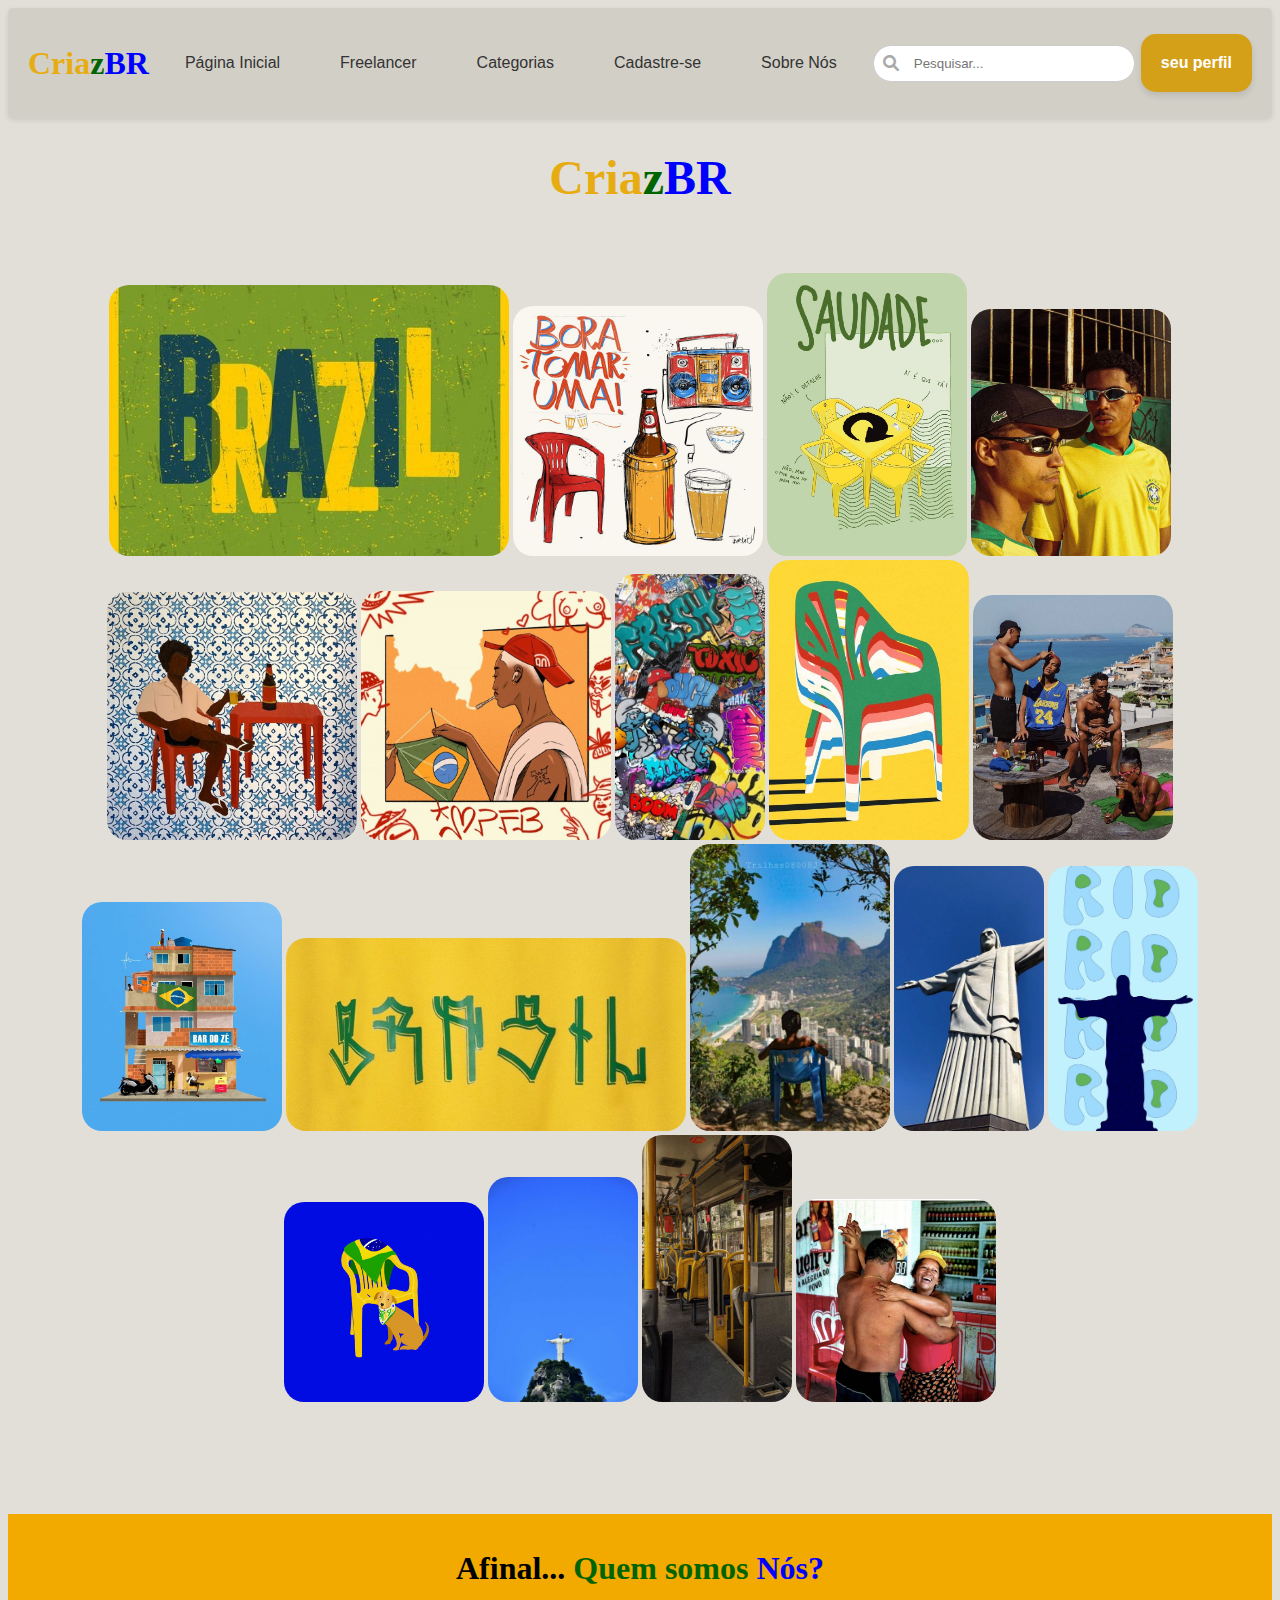
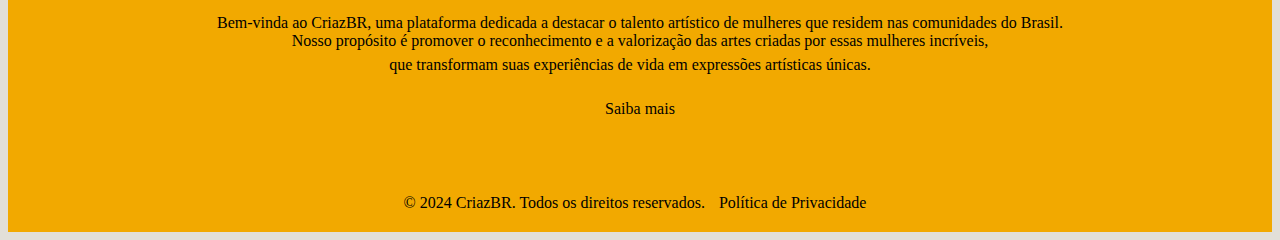
<file: index.html>
<!DOCTYPE html>
<html lang="pt-br">

<head>
    <meta charset="UTF-8">
    <meta name="viewport" content="width=device-width, initial-scale=1.0">
    <title>CriazBR</title>
    <link rel="stylesheet" href="index.css">
    <link rel="icon" href="./criazbr.jpg" />
    <link rel="stylesheet" href="https://cdnjs.cloudflare.com/ajax/libs/font-awesome/6.0.0-beta3/css/all.min.css">
      <style>
         .search-container {
            position: relative;
            display: inline-block;
        }

        .search-container input[type="text"] {
            width: 200px;
            padding: 10px 20px 10px 40px; /* Adicione padding à esquerda para o ícone */
            border-radius: 20px;
            border: 1px solid #ccc;
            outline: none;
            transition: border-color 0.3s;
        }

        .search-container input[type="text"]:focus {
            border-color: #666;
        }

        .search-container .fa-search {
            position: absolute;
            left: 10px; /* Posicione o ícone à esquerda */
            top: 50%;
            transform: translateY(-50%);
            color: #aaa;
            pointer-events: none; /* Faça com que o ícone não interfira na interação do input */
        }
    </style>
</head>

<body>
    <nav class="navbar">
        <h2>Cria<span class="corzinha">z</span><span class="Br">BR</span></h2>
        <ul class="nav-links">
            <li><a href="./index.html">Página Inicial</a></li>
            <li><a href="#freelancer">Freelancer</a></li>
            <div class="dropdown">
                <li><a href="">Categorias</a></li>
                <div class="dropdown-content">
                  <a href="#">Grafitti</a>
                  <a href="#">Realismo</a>
                  <a href="#">Cartoon</a>
                  <a href="#">Anime e Mangá</a>
                  <a href="#">Chibi</a>
                </div>
              </div>
          
            <li><a href="./cadastre.html">Cadastre-se</a></li>
            <li><a href="#anchor">Sobre Nós</a></li>

        </ul>
        <nav>
            <!-- Outros elementos do menu -->
            <div class="search-container">
                <i class="fa fa-search"></i>
                <input type="text" placeholder="Pesquisar...">
            </div>
        </nav>
       <div class="drop">
  <button class="dropbtn">
    seu perfil
  </button>
  <div class="dropdown-input">
    <a href="#">Perfil</a>
    <a href="#">Suas artes</a>
    <a href="#">Configurações</a>
  </div>
</div>

       
    </nav>
    <h1>Cria<span class="corzinha">z</span><span class="Br">BR</span></h1>

    <div class="container">
        <br>
        <br>
        <img src="./84a7b379-3413-454d-886f-e65c70c46195.jpeg" width="400px">
        <img src="./imagens/Brasil possível.jpeg" width="250px">
        <img src="./imagens/Saudade.jpeg" width="200px">
        <img src="./imagens/download (5).jpeg" width="200px">
        <img src="./imagens/Tomando umazinha no Bar do Português - Wallace Pato.jpeg" width="250px">
        <img src="./imagens/download (4).jpeg" width="250px">
        <img src="./imagens/download (2).jpeg" width="150px">
        <img src="./imagens/download (6).jpeg" width="200px">
        <img src="./imagens/download (11).jpeg" width="200px">
        <img src="./imagens/download (7).jpeg" width="200px">
        <img src="./imagens/download (8).jpeg" width="400px">
        <img src="./imagens/download (10).jpeg " width="200px">
        <img src="./imagens/download (9).jpeg" width="150px">
        <img src="./imagens/download (3).jpeg" width="150px">
        <img src="./imagens/Caramelo da sorte.jpeg" width="200px">
        <img src="./imagens/🇧🇷.jpeg" width="150px">
        <img src="./imagens/d0f2e349-9d3b-4d90-b67d-5af3a966ee8e.jpeg" width="150px">
        <img src="./imagens/Asthetic do Pará.jpeg" width="200px">
    </div>
    <br>
    <br>
    <br>


    <br>
    <br>
    <br>
    <div class="footer">
        <div id="anchor">
            <h2><span class="letraComeço">Afinal... </span><span class="corzinha">Quem somos</span><span class="Br">
                    Nós?</span></h2>

            <p>Bem-vinda ao CriazBR, uma plataforma dedicada a destacar o talento artístico de mulheres que residem nas
                comunidades do Brasil.<br>
                Nosso propósito é promover o reconhecimento e a valorização das artes criadas por essas mulheres
                incríveis, <br>
                que transformam suas experiências de vida em expressões artísticas únicas.<a href="./sobrenos.html">
                    <p>Saiba mais</p>
                </a>
            </p>
        </div>
        <span>© 2024 CriazBR. Todos os direitos reservados.</span>
        <a href="politica.html" class="privacidade">Política de Privacidade</a>

    </div>

</body>

</html>
</file>
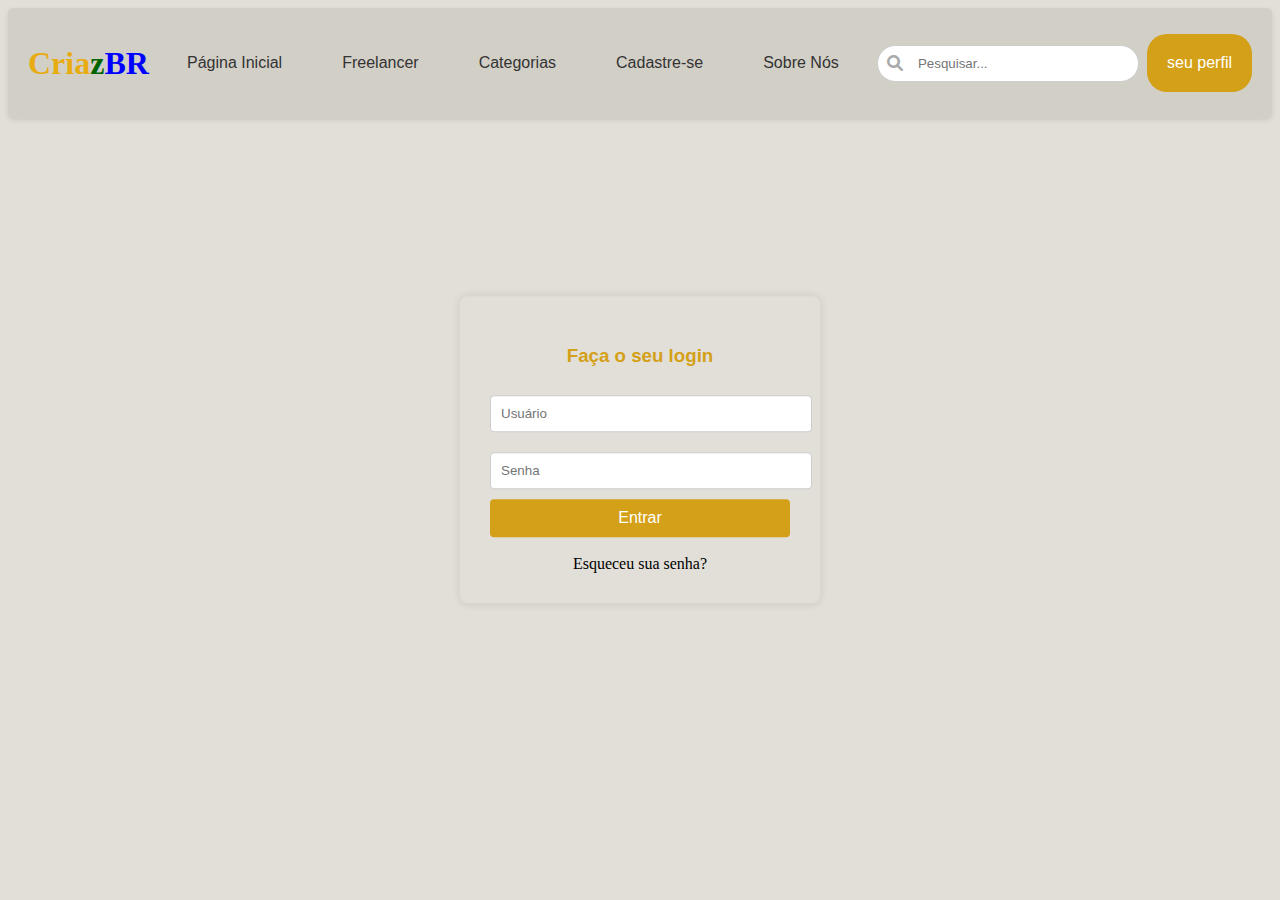
<file: cadastre.html>
<!DOCTYPE html>
<html lang="pt-br">
<head>
    <meta charset="UTF-8">
    <meta name="viewport" content="width=device-width, initial-scale=1.0">
    <title>Cadastro</title>
    <link rel="stylesheet" href="./cadastre.css">
    <link rel="icon" href="./criazbr.jpg">
    <link rel="stylesheet" href="https://cdnjs.cloudflare.com/ajax/libs/font-awesome/6.0.0-beta3/css/all.min.css">
      <style>
         .search-container {
            position: relative;
            display: inline-block;
        }

        .search-container input[type="text"] {
            width: 200px;
            padding: 10px 20px 10px 40px; /* Adicione padding à esquerda para o ícone */
            border-radius: 20px;
            border: 1px solid #ccc;
            outline: none;
            transition: border-color 0.3s;
        }

        .search-container input[type="text"]:focus {
            border-color: #666;
        }

        .search-container .fa-search {
            position: absolute;
            left: 10px; /* Posicione o ícone à esquerda */
            top: 50%;
            transform: translateY(-50%);
            color: #aaa;
            pointer-events: none; /* Faça com que o ícone não interfira na interação do input */
        }
    </style>
</head>

<body>
    <nav class="navbar">
        <h2>Cria<span class="corzinha">z</span><span class="Br">BR</span></h2>
        <ul class="nav-links">
            <li><a href="./index.html">Página Inicial</a></li>
            <li><a href="#freelancer">Freelancer</a></li>
            <div class="dropdown">
                <li><a href="">Categorias</a></li>
                <div class="dropdown-content">
                  <a href="#">Grafitti</a>
                  <a href="#">Realismo</a>
                  <a href="#">Cartoon</a>
                  <a href="#">Anime e Mangá</a>
                  <a href="#">Chibi</a>
                </div>
              </div>
          
            <li><a href="./cadastre.html">Cadastre-se</a></li>
            <li><a href="#anchor">Sobre Nós</a></li>

        </ul>
        <nav>
            <!-- Outros elementos do menu -->
            <div class="search-container">
                <i class="fa fa-search"></i>
                <input type="text" placeholder="Pesquisar...">
            </div>
        </nav>
       <div class="drop">
  <button class="dropbtn">
    seu perfil
  </button>
  <div class="dropdown-input">
    <a href="#">Perfil</a>
    <a href="#">Suas artes</a>
    <a href="#">Configurações</a>
  </div>
</div>
    </nav>
    <br>
   
    <div class="login-container">
       <h3>Faça o seu login</h3>
        <form>
            <input type="text" name="username" placeholder="Usuário" required>
            <input type="password" name="password" placeholder="Senha" required>
            <button type="submit">Entrar</button>
        </form>
        <br>
        <a href="#">Esqueceu sua senha?</a>
    </div>
    

</body>
</html>
</file>
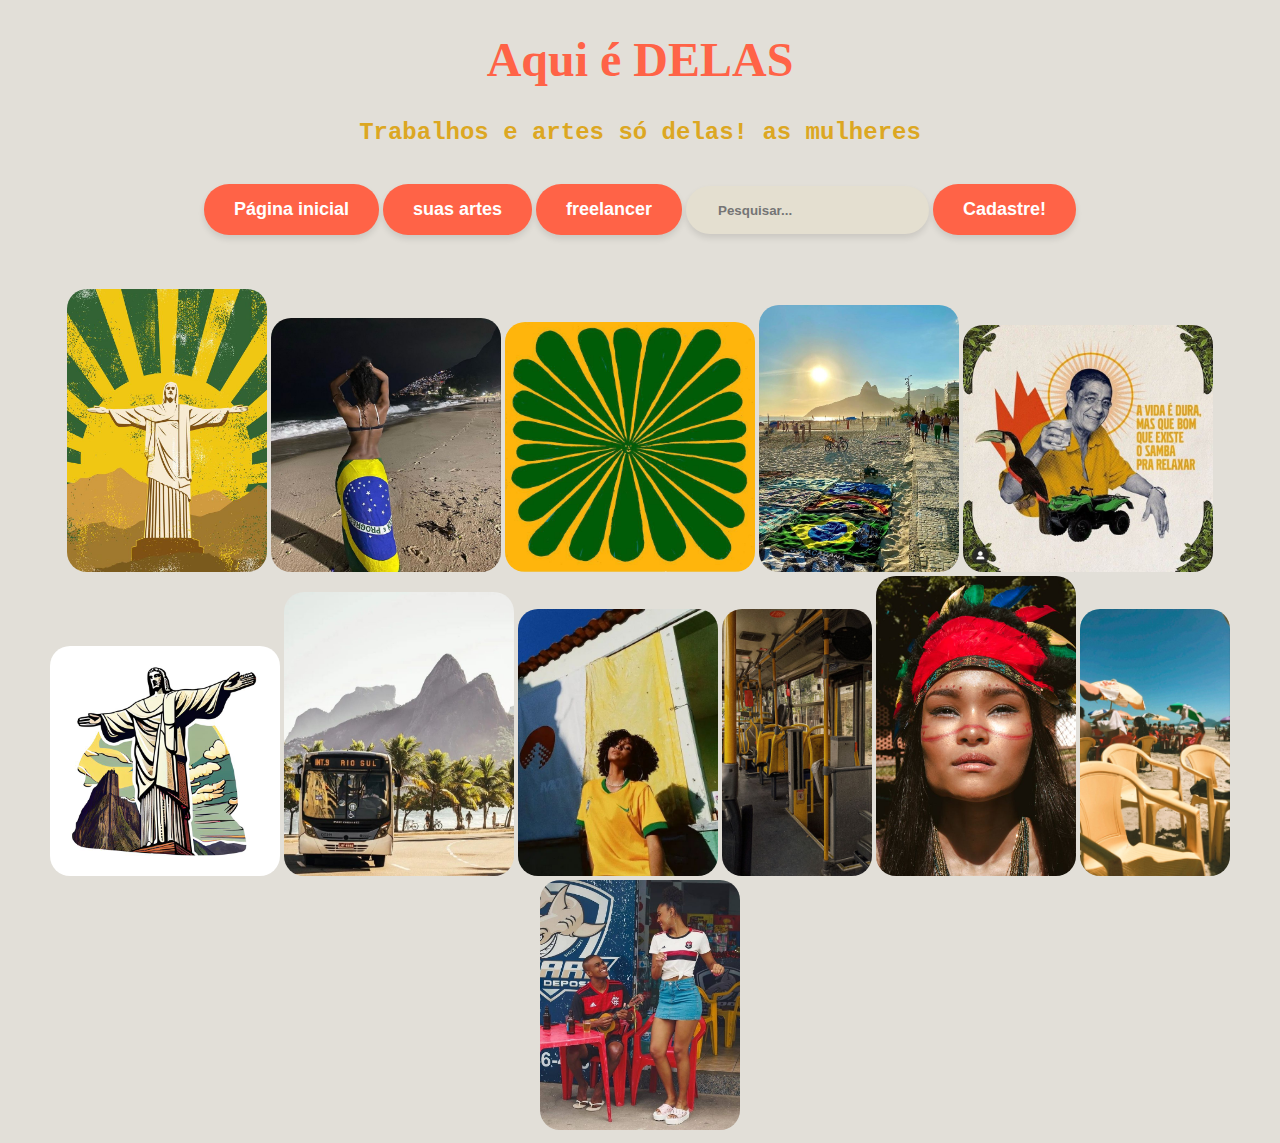
<file: minas.html>
<!DOCTYPE html>
<html lang="pt-br">
<head>
    <meta charset="UTF-8">
    <meta name="viewport" content="width=device-width, initial-scale=1.0">
    <title>Abraçe as Minas</title>
    <link rel="stylesheet" href="minas.css">
    <link rel="icon" href="./Bandeira.jpeg"
</head>
<body>
    <h1>Aqui é DELAS</h1>
    <h2>Trabalhos e artes só delas! as mulheres</h2>
    <br>
    <a href="index.html"><button>Página inicial</button></a>
    <button>suas artes</button>
    <button>freelancer</button>
    <div class="divBusca">
        <input type="text" id="txtBusca" placeholder="Pesquisar..."/>
    </div>
    <a href="cadastre.html"><button class="button">Cadastre!</button></a>
    <br>
    <br>
    <br>
    <br>
    <div class="container">
    <img src="./imagens/Poster decorativo ótima ideia para dar de presente….jpeg" width="200px">
    <img src="./imagens/0784853c-8d0c-4d21-b06d-4d0e42cfce6b.jpeg" width="230px">
    <img src="./imagens/0dcd5b7d-b06b-48ca-85fd-72555d09fe0a.jpeg" width="250px">
    <img src="./imagens/187931a3-942e-49c8-8c0e-4c8546670fb9.jpeg" width="200px">
    <img src="./imagens/35666bd5-cd39-4f68-9864-8332a0794e8c.jpeg" width="250px">
    <img src="./imagens/Baixar a estátua do cristo redentor no rio de janeiro, brasil, adesivo de desenho animado.jpeg" width="230px">
    <img src="./imagens/bc8bf3c3-987a-47fb-b692-ba2aa0910cff.jpeg" width="230px">
    <img src="./imagens/BrasilCore Aesthetic – Inspirações Lindas Para Mulheres Apaixonadas Pelas Cores Do Brazil.jpeg" width="200px">
    <img src="./imagens/d0f2e349-9d3b-4d90-b67d-5af3a966ee8e.jpeg" width="150px">
    <img src="./imagens/Photo by Marcus Pinho on Pexels.jpeg" width="200px">
    <img src="./imagens/Praia.jpeg" width="150px">
    <img src="./imagens/Brasil 🇧🇷.jpeg" width="200px">
</div>
</body>
</html>
</file>
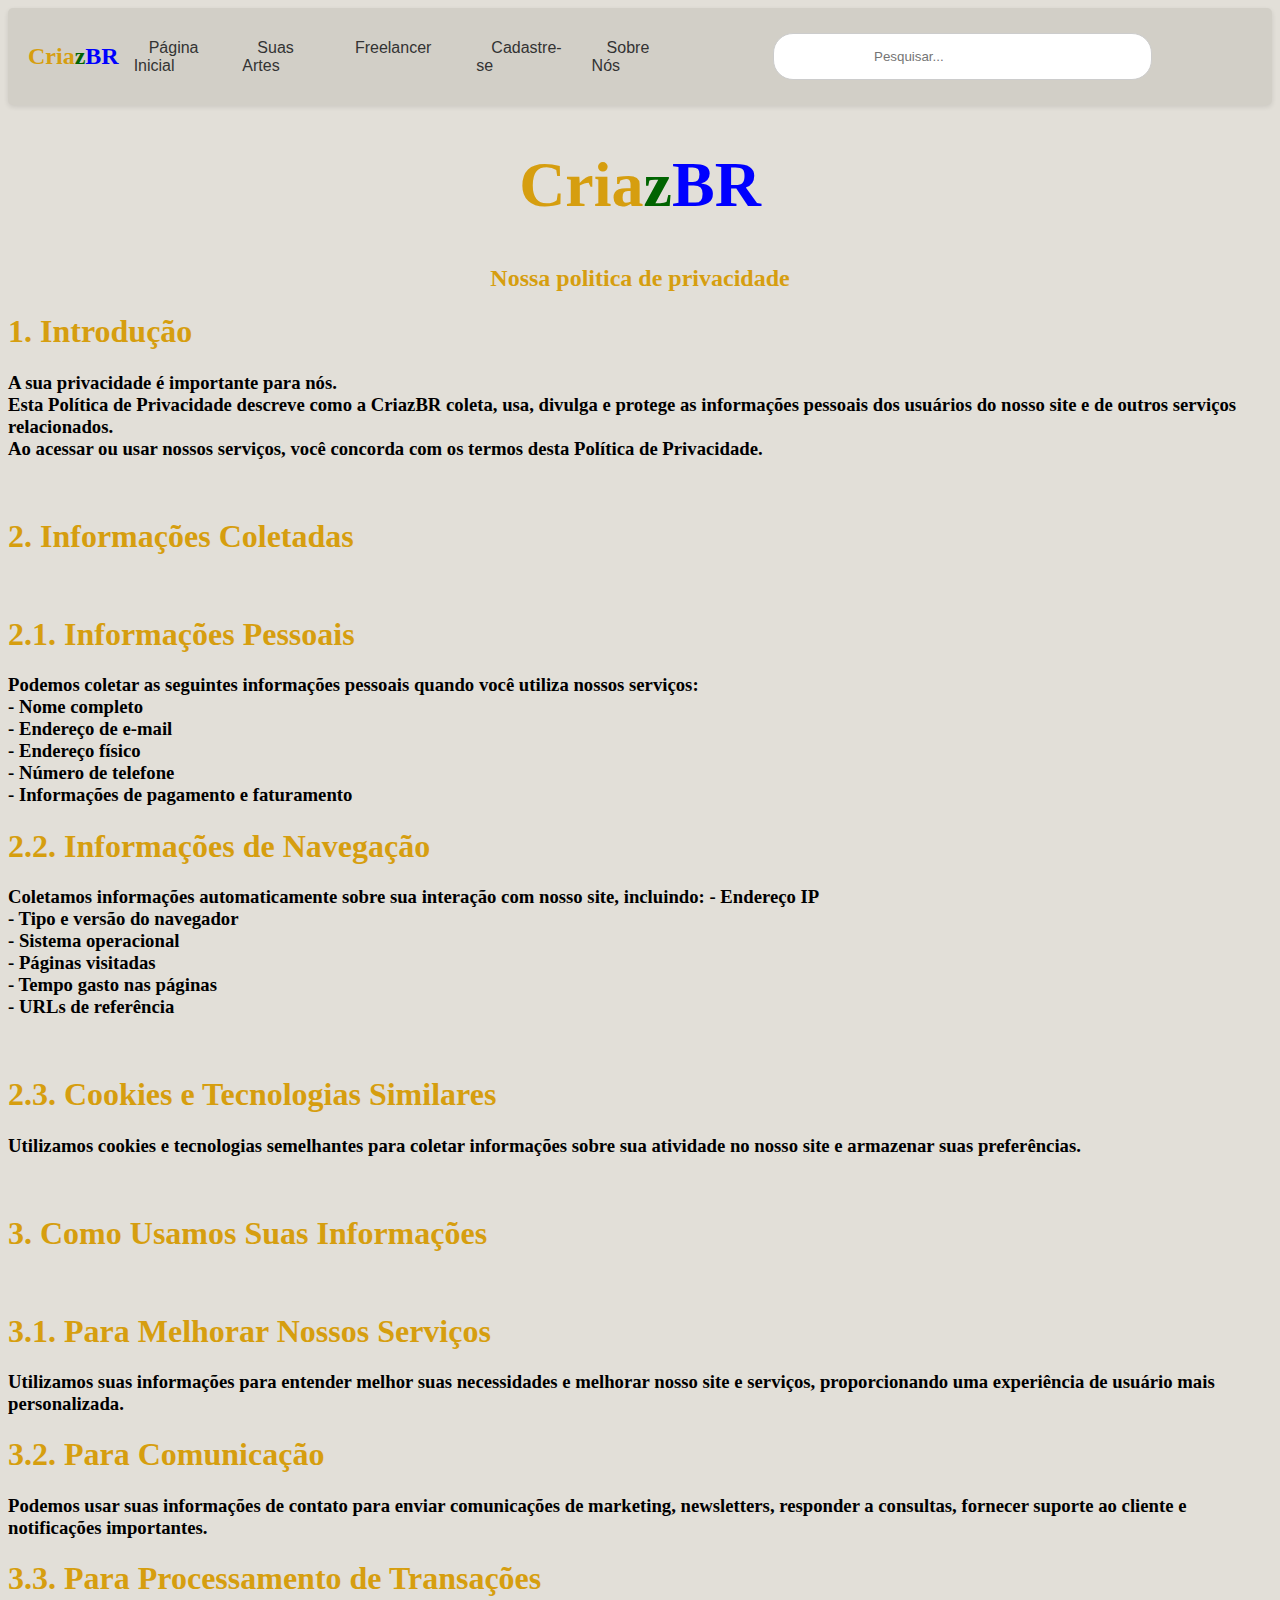
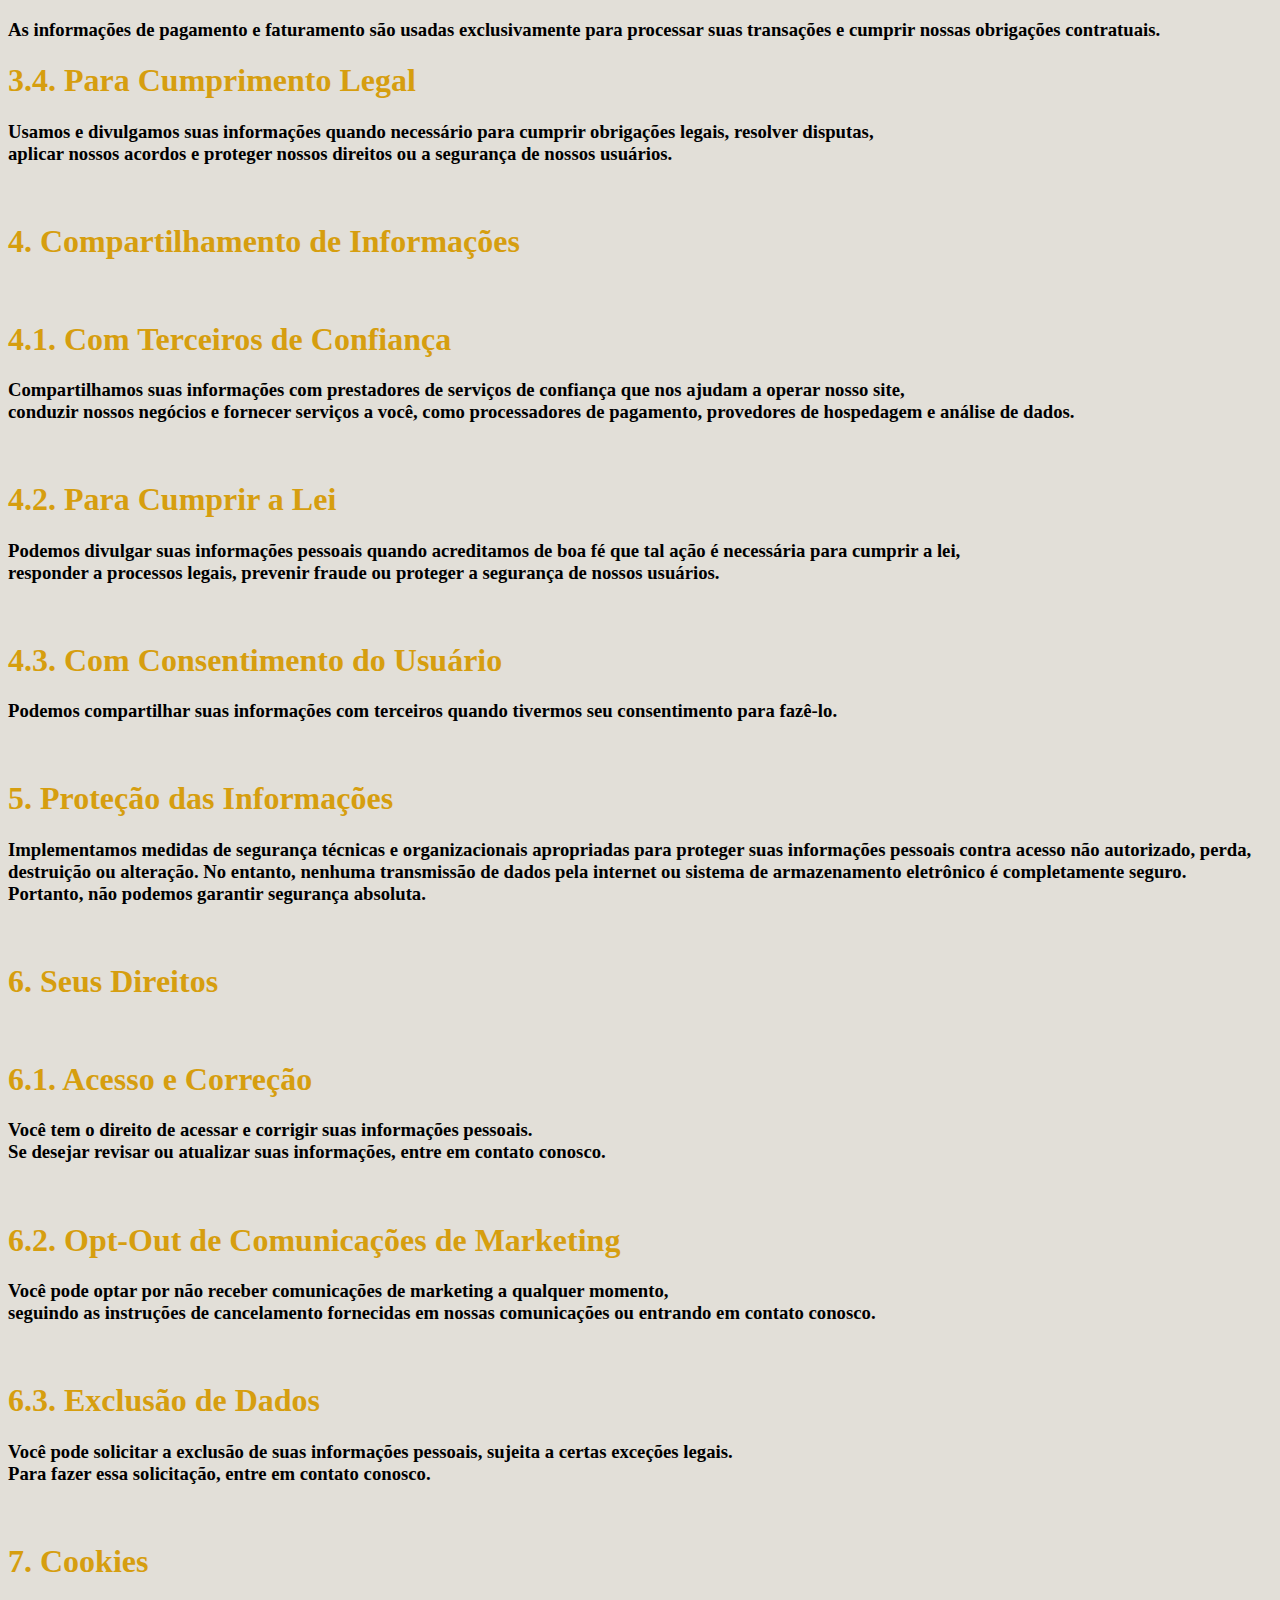
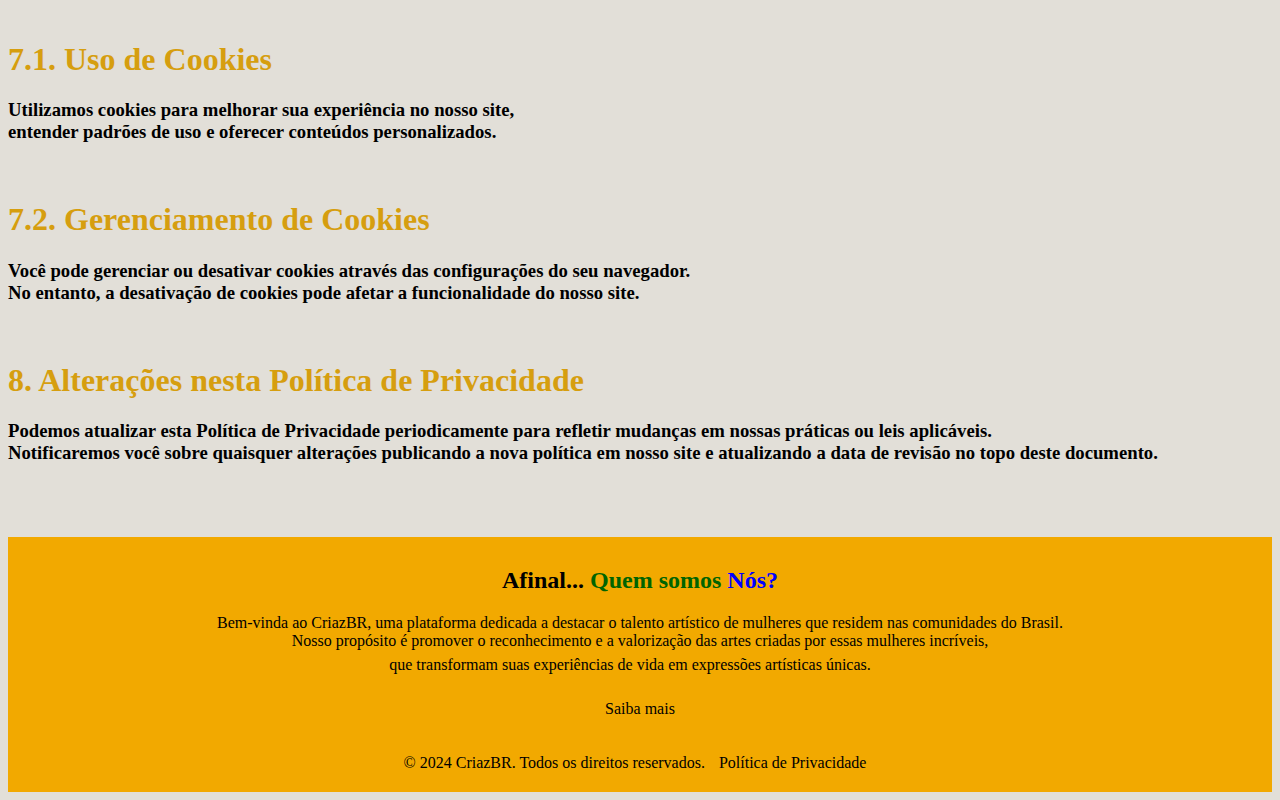
<file: politica.html>
<!DOCTYPE html>
<html lang="pt-br">
<head>
    <meta charset="UTF-8">
    <meta name="viewport" content="width=device-width, initial-scale=1.0">
    <title>Política de Privacidade</title>
    <link rel="stylesheet" href="./politica.css">
</head>
<body>
    
<!--<div class="buttons">
    <a href="index.html"><button>Página Inicial</button></a>
    <a href="cadastre.html"><button class="button">Cadastre-se</button></a>
    <a href="sobrenos.html"><button>Sobre Nós</button></a>
-->
<nav class="navbar">
    <h2>Cria<span class="corzinha">z</span><span class="Br">BR</span></h2>
    <ul class="nav-links">
        <li><a href="./index.html">Página Inicial</a></li>
        <li><a href="#artes">Suas Artes</a></li>
        <li><a href="#freelancer">Freelancer</a></li>
        <li><a href="./cadastre.html">Cadastre-se</a></li>
        <li><a href="#anchor">Sobre Nós</a></li>
    </ul>
    <div class="search-box">
        <input type="text" placeholder="Pesquisar...">
    </div>
</nav>

<div class="nomezinho">
    <h1>Cria<span class="corzinha">z</span><span class="Br">BR</span></h1>
</div>
    <h2>Nossa politica de privacidade</h2>
 <h1>1. Introdução   </h1>
 <h3>
 A sua privacidade é importante para nós.<br>
 Esta Política de Privacidade descreve como a CriazBR coleta, usa, divulga e protege as informações pessoais dos usuários do nosso site e de outros serviços relacionados.<br>
 Ao acessar ou usar nossos serviços, você concorda com os termos desta Política de Privacidade.
</h3>
<br>
 <h1> 2. Informações Coletadas</h1>
 <br>
<h1>2.1. Informações Pessoais</h1>
<h3>Podemos coletar as seguintes informações pessoais quando você utiliza nossos serviços:<br>
 - Nome completo<br>
 - Endereço de e-mail<br>
 - Endereço físico<br>
 - Número de telefone<br>
 - Informações de pagamento e faturamento
</h3>
<h1>
2.2. Informações de Navegação
</h1>
 
<h3>Coletamos informações automaticamente sobre sua interação com nosso site, incluindo:
- Endereço IP<br>
- Tipo e versão do navegador<br>
- Sistema operacional<br>
- Páginas visitadas<br>
- Tempo gasto nas páginas<br>
- URLs de referência<br>
</h3>
<br>
<h1>2.3. Cookies e Tecnologias Similares</h1>
<h3>
Utilizamos cookies e tecnologias semelhantes para coletar informações sobre sua atividade no nosso site e armazenar suas preferências.
</h3>
<br>
<h1> 3. Como Usamos Suas Informações</h1>
<br>
<h1>3.1. Para Melhorar Nossos Serviços</h1>
<h3>
Utilizamos suas informações para entender melhor suas necessidades e melhorar nosso site e serviços, proporcionando uma experiência de usuário mais personalizada.
</h3>
<h1>3.2. Para Comunicação</h1>
<h3>
Podemos usar suas informações de contato para enviar comunicações de marketing, newsletters, responder a consultas, fornecer suporte ao cliente e notificações importantes.
</h3>
<h1>3.3. Para Processamento de Transações</h1>
<h3>
As informações de pagamento e faturamento são usadas exclusivamente para processar suas transações e cumprir nossas obrigações contratuais.
</h3>
<h1>3.4. Para Cumprimento Legal</h1>
<h3>
Usamos e divulgamos suas informações quando necessário para cumprir obrigações legais, resolver disputas,<br>
 aplicar nossos acordos e proteger nossos direitos ou a segurança de nossos usuários.
</h3>
<br>
<h1>4. Compartilhamento de Informações</h1>
<br>
<h1>4.1. Com Terceiros de Confiança</h1>
<h3>
Compartilhamos suas informações com prestadores de serviços de confiança que nos ajudam a operar nosso site,  <br>
conduzir nossos negócios e fornecer serviços a você, como processadores de pagamento, provedores de hospedagem e análise de dados.
</h3>
<br>
 <h1>4.2. Para Cumprir a Lei</h1>
 <h3>
Podemos divulgar suas informações pessoais quando acreditamos de boa fé que tal ação é necessária para cumprir a lei,  <br>
responder a processos legais, prevenir fraude ou proteger a segurança de nossos usuários.
</h3>
<br>
 <h1>4.3. Com Consentimento do Usuário</h1>
 <h3>
Podemos compartilhar suas informações com terceiros quando tivermos seu consentimento para fazê-lo.
</h3>
<br>
<h1> 5. Proteção das Informações</h1>
<h3>
Implementamos medidas de segurança técnicas e organizacionais apropriadas para proteger suas informações pessoais contra acesso não autorizado, perda, <br>
destruição ou alteração. No entanto, nenhuma transmissão de dados pela internet ou sistema de armazenamento eletrônico é completamente seguro. <br>
Portanto, não podemos garantir segurança absoluta.
</h3>
<br>
<h1> 6. Seus Direitos</h1>
<br>
 <h1>6.1. Acesso e Correção</h1>
 <h3>
Você tem o direito de acessar e corrigir suas informações pessoais.  <br>
Se desejar revisar ou atualizar suas informações, entre em contato conosco.
</h3>
<br>
 <h1>6.2. Opt-Out de Comunicações de Marketing</h1>
 <h3>
Você pode optar por não receber comunicações de marketing a qualquer momento,  <br>
seguindo as instruções de cancelamento fornecidas em nossas comunicações ou entrando em contato conosco.
</h3>
<br>
 <h1>6.3. Exclusão de Dados</h1>
 <h3>
Você pode solicitar a exclusão de suas informações pessoais, sujeita a certas exceções legais.  <br>
Para fazer essa solicitação, entre em contato conosco.
</h3>
<br>
 <h1>7. Cookies</h1>
 <br>
 <h1>7.1. Uso de Cookies</h1>
 <h3>
Utilizamos cookies para melhorar sua experiência no nosso site,  <br>
entender padrões de uso e oferecer conteúdos personalizados.
</h3>
<br>
 <h1>7.2. Gerenciamento de Cookies</h1>
 <h3>
Você pode gerenciar ou desativar cookies através das configurações do seu navegador.  <br>
No entanto, a desativação de cookies pode afetar a funcionalidade do nosso site.
</h3>
<br>
<h1>8. Alterações nesta Política de Privacidade</h1>
<h3>
Podemos atualizar esta Política de Privacidade periodicamente para refletir mudanças em nossas práticas ou leis aplicáveis. <br>
Notificaremos você sobre quaisquer alterações publicando a nova política em nosso site e atualizando a data de revisão no topo deste documento.
</h3>
<br>
<br>
<br>
<div class="footer">
        <h2><span class="cor">Afinal...</span> <span class="corzinha">Quem somos</span><span class="Br"> Nós?</span></h2>

            <p>Bem-vinda ao CriazBR, uma plataforma dedicada a destacar o talento artístico de mulheres que residem nas comunidades do Brasil.<br>
            Nosso propósito é promover o reconhecimento e a valorização das artes criadas por essas mulheres incríveis, <br>
            que transformam suas experiências de vida em expressões artísticas únicas.<a href="./sobrenos.html"><p>Saiba mais</p></a>
        </p>
    <span>© 2024 CriazBR. Todos os direitos reservados.</span>
    <a href="politica.html" class="privacidade">Política de Privacidade</a>
   
  </div>
</body>
</html>
</file>
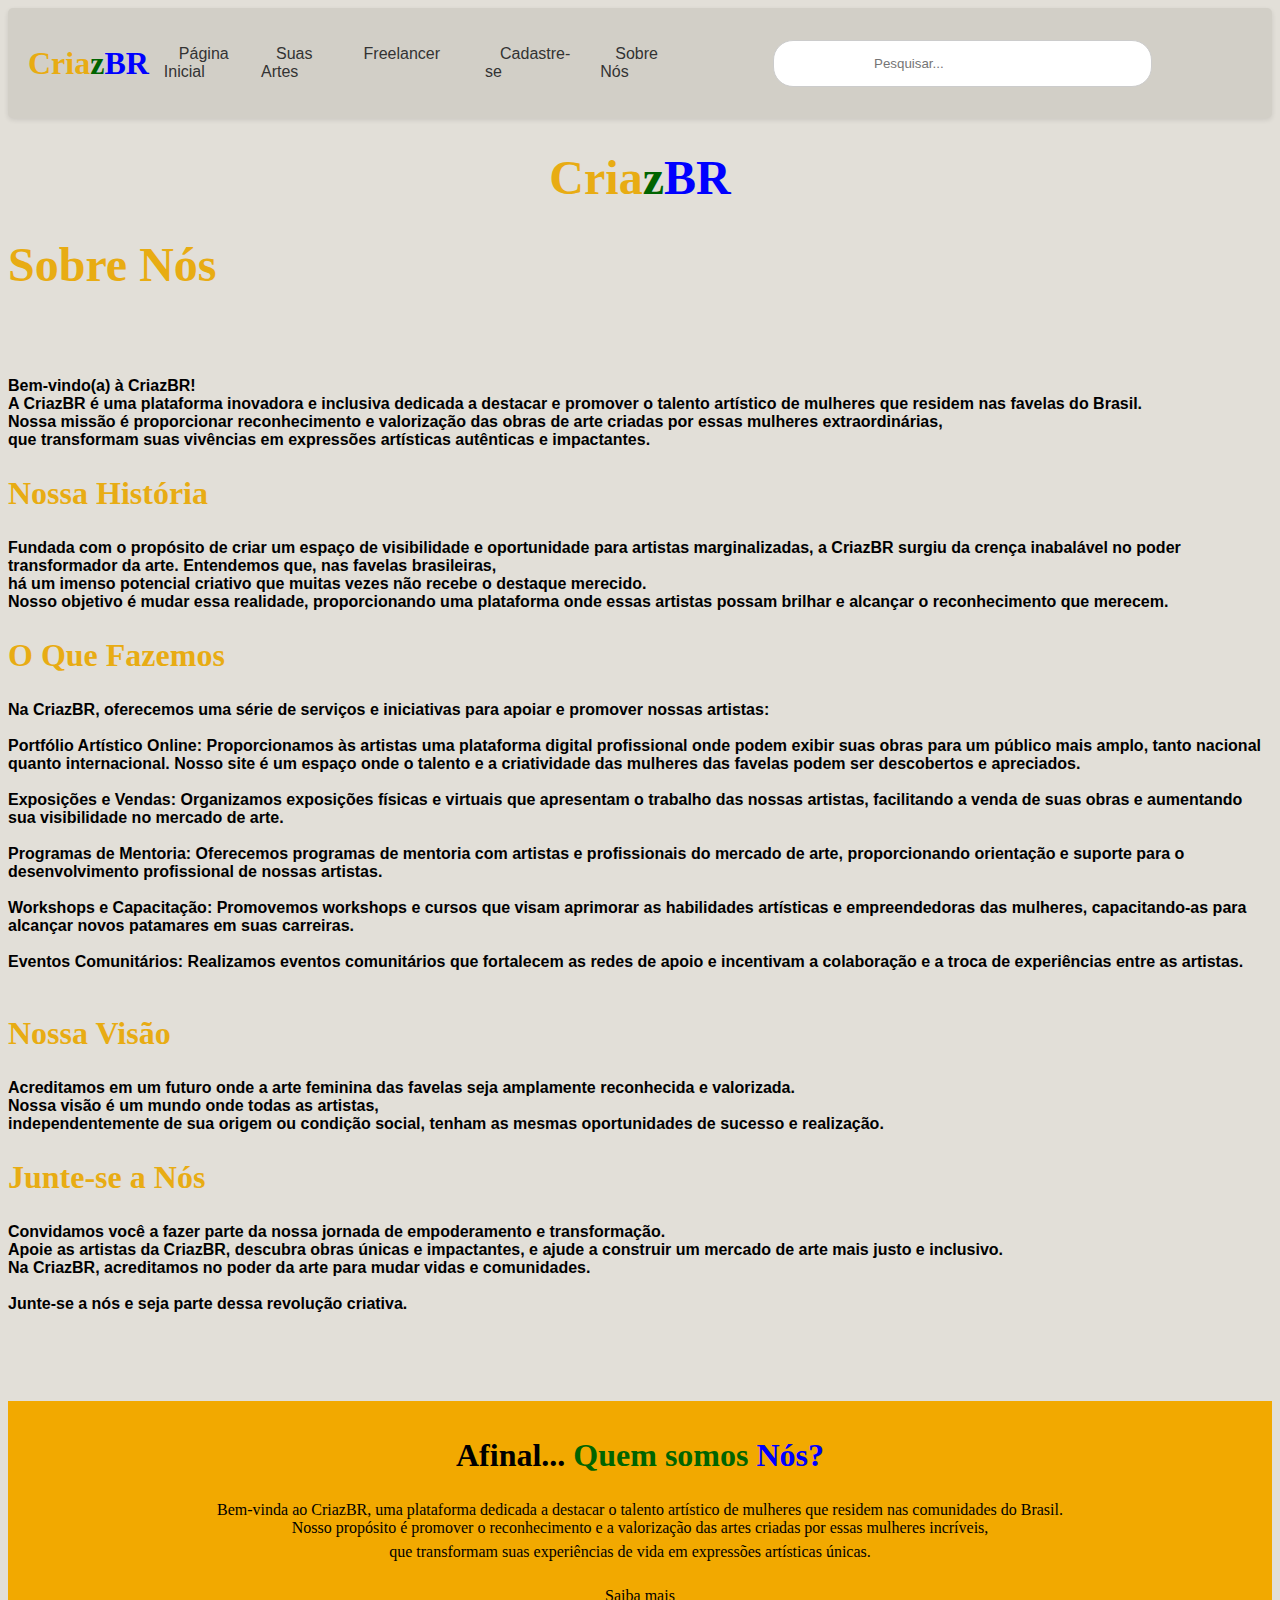
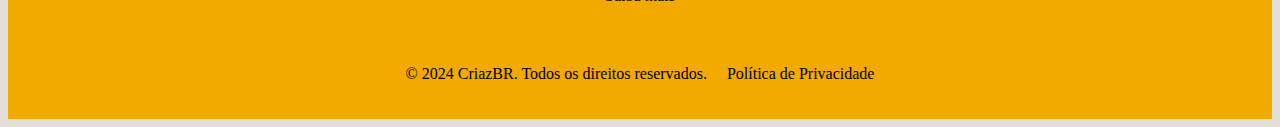
<file: sobrenos.html>
<!DOCTYPE html>
<html lang="pt-br">

<head>
    <meta charset="UTF-8">
    <meta name="viewport" content="width=device-width, initial-scale=1.0">
    <title>Sobre Nós</title>
    <link rel="stylesheet" href="sobrenos.css">
</head>

<body>
    <nav class="navbar">
        <h2>Cria<span class="corzinha">z</span><span class="Br">BR</span></h2>
        <ul class="nav-links">
            <li><a href="./index.html">Página Inicial</a></li>
            <li><a href="#artes">Suas Artes</a></li>
            <li><a href="#freelancer">Freelancer</a></li>
            <li><a href="./cadastre.html">Cadastre-se</a></li>
            <li><a href="#anchor">Sobre Nós</a></li>
        </ul>
        <div class="search-box">
            <input type="text" placeholder="Pesquisar...">
        </div>
    </nav>
   <!--<img src="./download (12).jpeg" width="800px">--> 
    <div class="nomezinho">
        <h1>Cria<span class="corzinha">z</span><span class="Br">BR</span></h1>
    </div>
    <div class="center-text">
        <h1> Sobre Nós</h1>
    </div>
    <br>
    <br>
    <h3>
        Bem-vindo(a) à CriazBR!<br>

        A CriazBR é uma plataforma inovadora e inclusiva dedicada a destacar e promover o talento artístico de mulheres
        que residem nas favelas do Brasil. <br>
        Nossa missão é proporcionar reconhecimento e valorização das obras de arte criadas por essas mulheres
        extraordinárias,<br>
        que transformam suas vivências em expressões artísticas autênticas e impactantes.

        <h2>Nossa História</h2>

        <h3>Fundada com o propósito de criar um espaço de visibilidade e oportunidade para artistas marginalizadas, a
            CriazBR surgiu da crença inabalável no poder transformador da arte.
            Entendemos que, nas favelas brasileiras, <br>
            há um imenso potencial criativo que muitas vezes não recebe o destaque merecido.<br>
            Nosso objetivo é mudar essa realidade, proporcionando uma plataforma onde essas artistas possam brilhar e
            alcançar o reconhecimento que merecem.
        </h3>
        <h2>O Que Fazemos</h2>
        <h3>
            Na CriazBR, oferecemos uma série de serviços e iniciativas para apoiar e promover nossas artistas:
            <br>
            <br>
            Portfólio Artístico Online: Proporcionamos às artistas uma plataforma digital profissional onde podem exibir
            suas obras para um público mais amplo, tanto nacional quanto internacional. Nosso site é um espaço onde o
            talento e a criatividade das mulheres das favelas podem ser descobertos e apreciados.
            <br>
            <br>
            Exposições e Vendas: Organizamos exposições físicas e virtuais que apresentam o trabalho das nossas
            artistas, facilitando a venda de suas obras e aumentando sua visibilidade no mercado de arte.
            <br>
            <br>
            Programas de Mentoria: Oferecemos programas de mentoria com artistas e profissionais do mercado de arte,
            proporcionando orientação e suporte para o desenvolvimento profissional de nossas artistas.
            <br>
            <br>
            Workshops e Capacitação: Promovemos workshops e cursos que visam aprimorar as habilidades artísticas e
            empreendedoras das mulheres, capacitando-as para alcançar novos patamares em suas carreiras.
            <br>
            <br>
            Eventos Comunitários: Realizamos eventos comunitários que fortalecem as redes de apoio e incentivam a
            colaboração e a troca de experiências entre as artistas.
            <br>
            <br>
        </h3>
        <h2>Nossa Visão</h2>
        <h3>
            Acreditamos em um futuro onde a arte feminina das favelas seja amplamente reconhecida e valorizada.<br>
            Nossa visão é um mundo onde todas as artistas,<br>
            independentemente de sua origem ou condição social, tenham as mesmas oportunidades de sucesso e realização.
        </h3>
        <h2>Junte-se a Nós</h2>
        <h3>
            Convidamos você a fazer parte da nossa jornada de empoderamento e transformação.<br>
            Apoie as artistas da CriazBR, descubra obras únicas e impactantes, e ajude a construir um mercado de arte
            mais justo e inclusivo.<br>
            Na CriazBR, acreditamos no poder da arte para mudar vidas e comunidades.
            <br>
            <br>
            Junte-se a nós e seja parte dessa revolução criativa.
        </h3>
        <br>
        <br>
        <br>
        <br>
    </h3>
    <div class="footer">
        <div id="anchor">
            <h2><span class="cor">Afinal...</span> <span class="corzinha">Quem somos</span><span class="Br"> Nós?</span>
            </h2></span></h2>

            <p>Bem-vinda ao CriazBR, uma plataforma dedicada a destacar o talento artístico de mulheres que residem nas
                comunidades do Brasil.<br>
                Nosso propósito é promover o reconhecimento e a valorização das artes criadas por essas mulheres
                incríveis, <br>
                que transformam suas experiências de vida em expressões artísticas únicas.<a href="./sobrenos.html">
                    <p>Saiba mais</p>

        </div>
        <span>© 2024 CriazBR. Todos os direitos reservados.</span>
        <a href="politica.html" class="privacidade">Política de Privacidade</a>
        </a>
        </p>
    </div>

</body>

</html>
</file>
<file: index.css>
body {
    background-color: rgb(226, 223, 216);
    align-items: center;
    text-align: center;
}
h1 {
    color: #e8ac13;
    font-family: Comic Sans MS, Comic Sans, cursive;
    font-size: 3em;
}

button {
    background-color: #e8ac13;
    /* background-color: #ff6347;  Tomate */
    border: none;
    border-radius: 15px;
    /* Bordas arredondadas */
    color: white;
    padding: 15px 30px;
    text-align: center;
    text-decoration: none;
    display: inline-block;
    font-size: 16px;
    font-weight: bold;
    cursor: pointer;
    box-shadow: 0 4px 6px rgba(0, 0, 0, 0.1);
    /* Sombra */
    transition: 0.2s;
}
img {
    border-radius: 20px;
    align-items: center;
}
.corzinha {
    color: darkgreen;
}

.Br {
    color: blue;
}

.footer {
    background-color: #f2a900;
    /* Cor de fundo amarela */
    padding: 10px 0;
    text-align: center;
}

.footer a {
    display: inline-block;
    margin: 0 10px;
    /* Espaçamento entre os elementos */
}

.footer a {
    color: black;
    /* Cor do texto do link */
    text-decoration: none;
    padding: 10px 0;
}

.navbar {
    display: flex;
    justify-content: space-between;
    align-items: center;
    background-color: rgb(210, 207, 199);
    padding: 10px 20px;
    box-shadow: 0 2px 5px rgba(0, 0, 0, 0.1);
    border-radius: 5px;
}

.logo {
    font-size: 1.8em;
    font-weight: bold;
    color: #d4a017;
}

.nav-links {
    list-style: none;
    padding: 0;
    margin: 0;
    display: flex;
}

.nav-links li {
    margin: 0 15px;
    font-family: 'Segoe UI', Tahoma, Geneva, Verdana, sans-serif;
}

.nav-links a {
    color: #333;
    text-decoration: none;
    padding: 5px 15px;
    border-radius: 20px;
    transition: background-color 0.3s ease;
}

.nav-links a:hover {
    background-color: #d4a017;
    color: #fff;
    transform: translateY(-5px);

}

h2 {
    color: #e8ac13;
    font-family: Comic Sans MS, Comic Sans, cursive;
    font-size: 2em;
}

.letraComeço {
    color: #000000;
}
.search-container input[type="text"] {
    width: 200px;
    padding: 10px 20px 10px 40px; /* Adicione padding à esquerda para o ícone */
    border-radius: 20px;
    border: 1px solid #ccc;
    outline: none;
    transition: border-color 0.3s;
}

.search-container input[type="text"]:focus {
    border-color: #2b2a2a;
}

.search-container .fa-search {
    position: absolute;
    left: 10px; /* Posicione o ícone à esquerda */
    top: 50%;
    transform: translateY(-50%);
    color: #aaa;
    pointer-events: none; /* Faça com que o ícone não interfira na interação do input */
}
/* Estilo do botão */
.dropbtn {
    background-color: #d4a017;
    border: none;
    cursor: pointer;
    padding: 20px;
    font-size: 16px;
  }
  
  /* Container do dropdown */
  .drop {
    position: relative;
    display: inline-block;
  }
  
  /* Conteúdo do dropdown */
  .dropdown-input {
    display: none;
    position: absolute;
    background-color: rgb(226, 223, 216);
    min-width: 160px;
    box-shadow: 0px 8px 16px 0px rgba(0,0,0,0.2);
    z-index: 1;
  }
  
  /* Links dentro do dropdown */
  .dropdown-input a {
    color: black;
    padding: 12px 16px;
    text-decoration: none;
    display: block;
  }
  
  /* Mostrar o dropdown quando o botão é clicado */
  .drop:hover .dropdown-input {
    display: block;
  }
  
  /* Estilo para os links quando o mouse passa sobre eles */
  .dropdown-input a:hover {
    background-color: #d4a017;
    color:#fff;
    border-radius: 20px;
    
}

  /* Container do dropdown */
  .dropdown {
    position: relative;
    display: inline-block;
  }
  
  /* Conteúdo do dropdown */
  .dropdown-content {
    display: none;
    position: absolute;
    background-color: rgb(226, 223, 216);
    min-width: 160px;
    box-shadow: 0px 8px 16px 0px rgba(0,0,0,0.2);
    z-index: 1;
  }
  
  /* Links dentro do dropdown */
  .dropdown-content a {
    color: black;
    padding: 12px 16px;
    text-decoration: none;
    display: block;
  }
  
  /* Mostrar o dropdown quando o botão é clicado */
  .dropdown:hover .dropdown-content {
    display: block;
  }
  
  /* Estilo para os links quando o mouse passa sobre eles */
  .dropdown-content a:hover {
    background-color: #d4a017;
    color:#fff;
  }
</file>
<file: cadastre.css>
body {
    background-color: rgb(226, 223, 216);
    text-align: center;
}

.navbar {
    display: flex;
    justify-content: space-between;
    align-items: center;
    background-color: rgb(210, 207, 199);
    padding: 10px 20px;
    box-shadow: 0 2px 5px rgba(0, 0, 0, 0.1);
    border-radius: 5px;
}

.logo {
    font-size: 1.8em;
    font-weight: bold;
    color: #d4a017;
}

.nav-links {
    list-style: none;
    padding: 0;
    margin: 0;
    display: flex;
}

.nav-links li {
    margin: 0 15px;
    font-family: 'Segoe UI', Tahoma, Geneva, Verdana, sans-serif;
}

.nav-links a {
    color: #333;
    text-decoration: none;
    padding: 5px 15px;
    border-radius: 20px;
    transition: background-color 0.3s ease;
}

.nav-links a:hover {
    background-color: #d4a017;
    color: #fff;
    transform: translateY(-5px);

}

h2 {
    color: #e8ac13;
    font-family: Comic Sans MS, Comic Sans, cursive;
    font-size: 2em;
}

.letraComeço {
    color: #000000;
}
.search-container input[type="text"] {
    width: 200px;
    padding: 10px 20px 10px 40px; /* Adicione padding à esquerda para o ícone */
    border-radius: 20px;
    border: 1px solid #ccc;
    outline: none;
    transition: border-color 0.3s;
}

.search-container input[type="text"]:focus {
    border-color: #2b2a2a;
}

.search-container .fa-search {
    position: absolute;
    left: 10px; /* Posicione o ícone à esquerda */
    top: 50%;
    transform: translateY(-50%);
    color: #aaa;
    pointer-events: none; /* Faça com que o ícone não interfira na interação do input */
}
/* Estilo do botão */
.dropbtn {
    background-color: #d4a017;
    border: none;
    cursor: pointer;
    padding: 20px;
    font-size: 16px;
    border-radius: 20px;
    color: #fff;
    font-family: Verdana, Geneva, Tahoma, sans-serif;
  }
  
  /* Container do dropdown */
  .drop {
    position: relative;
    display: inline-block;
  }
  
  /* Conteúdo do dropdown */
  .dropdown-input {
    display: none;
    position: absolute;
    background-color: rgb(226, 223, 216);
    min-width: 160px;
    box-shadow: 0px 8px 16px 0px rgba(0,0,0,0.2);
    z-index: 1;
  }
  
  /* Links dentro do dropdown */
  .dropdown-input a {
    color: black;
    padding: 12px 16px;
    text-decoration: none;
    display: block;
  }
  
  /* Mostrar o dropdown quando o botão é clicado */
  .drop:hover .dropdown-input {
    display: block;
  }
  
  /* Estilo para os links quando o mouse passa sobre eles */
  .dropdown-input a:hover {
    background-color: #d4a017;
    color:#fff;
    border-radius: 20px;
    
}

  /* Container do dropdown */
  .dropdown {
    position: relative;
    display: inline-block;
  }
  
  /* Conteúdo do dropdown */
  .dropdown-content {
    display: none;
    position: absolute;
    background-color: rgb(226, 223, 216);
    min-width: 160px;
    box-shadow: 0px 8px 16px 0px rgba(0,0,0,0.2);
    z-index: 1;
  }
  
  /* Links dentro do dropdown */
  .dropdown-content a {
    color: black;
    padding: 12px 16px;
    text-decoration: none;
    display: block;
  }
  
  /* Mostrar o dropdown quando o botão é clicado */
  .dropdown:hover .dropdown-content {
    display: block;
  }
  
  /* Estilo para os links quando o mouse passa sobre eles */
  .dropdown-content a:hover {
    background-color: #d4a017;
    color:#fff;
  }
  
  .corzinha {
    color: darkgreen;
}

.Br {
    color: blue;
}
h1{
    font-family: Verdana, Geneva, Tahoma, sans-serif;
    color: #d4a017;
}
.login-container {
    background-color: rgb(226, 223, 216);
    padding: 30px;
    border-radius: 8px;
    box-shadow: 0 0 10px rgba(0, 0, 0, 0.1);
    width: 300px;
    text-align: center;
    position: absolute;
    top: 50%;
    left: 50%;
    transform: translate(-50%, -50%);
}
.login-container h2 {
    margin-bottom: 20px;
}
.login-container input {
    width: 100%;
    padding: 10px;
    margin: 10px 0;
    border: 1px solid #ccc;
    border-radius: 4px;
}
.login-container button {
    width: 100%;
    padding: 10px;
    background-color: #d4a017;
    border: none;
    border-radius: 4px;
    color: #fff;
    font-size: 16px;
    cursor: pointer;
}
.login-container button:hover {
    background-color: #bb8d19;
}
.login-container a {
 
    margin-top: 10px;
    color: black;
    text-decoration: none;
}
.login-container a:hover {
    text-decoration: underline;
}
h3{
    font-family: Verdana, Geneva, Tahoma, sans-serif;
    color:#d4a017;
}
</file>
<file: minas.css>
body{
    background-color: rgb(226, 223, 216);
    text-align: center;
    align-items: center;
}
h1{
    font-family: Comic Sans MS, Comic Sans, cursive;
    text-align: center;
    color:#ff6347;
    font-size: 3em;
}
h2{
    font-family: OCR A Std, monospace;
    color: #dca722;
}
button{
    background-color: #ff6347;
    border: none;
    border-radius: 25px;
    color: white;
    padding: 15px 30px;
    text-align: center;
    text-decoration: none;
    display: inline-block;
    font-size: 18px;
    font-weight: bold;
    cursor: pointer;
    box-shadow: 0 4px 6px rgba(0, 0, 0, 0.1);
    transition: 0.2s;
}

button:hover {
    transform: translateY(-5px);
    background-color: #de543c;;
}
.divBusca {
    background-color: #e4dfd0;
    border: none;
    border-radius: 25px;
    color: white;
    padding: 15px 30px;
    text-align: center;
    text-decoration: none;
    display: inline-block;
    font-size: 16px;
    font-weight: bold;
    cursor: pointer;
    box-shadow: 0 4px 6px rgba(0, 0, 0, 0.1);
    transition: 0.2s;
}
.divBusca:hover {
    transform: translateY(-5px);
}
input {
    background-color: #e4dfd0;
    border: none;
    display: inline-block;
    font-weight: bold;
    outline: none;
    transition: 0.2s;
}
img{
    border-radius: 20px;
}
</file>
<file: politica.css>
body{
    background-color: rgb(226, 223, 216);
   
}
.nomezinho{
    color: #e8ac13;
    font-family: Comic Sans MS, Comic Sans, cursive;
    font-size: 2em;
    text-align: center;
}

.corzinha{
    color: darkgreen;
}
.Br{
color: blue;
}
h2{
    text-align: center;
    color: #d69e0f;
}
h1{
    color: #d69e0f;
}
footer{
    background-color: #f2a900; /* Cor de fundo amarela */
    padding: 10px 0;
    text-align: center;

}
button {
    background-color: #e8ac13;
    border: none;
    border-radius: 15px;
    color: white;
    padding: 15px 30px;
    text-align: center;
    text-decoration: none;
    display: inline-block;
    font-size: 16px;
    font-weight: bold;
    cursor: pointer;
    box-shadow: 0 4px 6px rgba(0, 0, 0, 0.1);
    transition: 0.2s;
}
button:hover {
    transform: translateY(-5px);
    background-color: #c09015;
}
.buttons{
    text-align: center;
    align-items: center;
}

.footer {
    background-color: #f2a900; /* Cor de fundo amarela */
    padding: 10px 0;
    text-align: center;

  }
.footer a {
    display: inline-block;
    margin: 0 10px; /* Espaçamento entre os elementos */
}
  
.footer a {
    color: black; /* Cor do texto do link */
    text-decoration: none;
    padding: 10px 0;
}
.cor{
    color: black;
}

.navbar {
    display: flex;
    justify-content: space-between;
    align-items: center;
    background-color: rgb(210, 207, 199);
    padding: 10px 20px;
    box-shadow: 0 2px 5px rgba(0, 0, 0, 0.1);
    border-radius: 5px;
}

.logo {
    font-size: 1.8em;
    font-weight: bold;
    color: #d4a017;
}

.nav-links {
    list-style: none;
    padding: 0;
    margin: 0;
    display: flex;
}

.nav-links li {
    margin: 0 15px;
    font-family: 'Segoe UI', Tahoma, Geneva, Verdana, sans-serif;
}

.nav-links a {
    color: #333;
    text-decoration: none;
    padding: 5px 15px;
    border-radius: 20px;
    transition: background-color 0.3s ease;
}

.nav-links a:hover {
    background-color: #d4a017;
    color: #fff;
    transform: translateY(-5px);

}

.search-box {
    display: flex;
    align-items: center;
    padding: 15px 100px;
    position: relative;
}

.search-box input {
    padding: 15px 100px;
    border: 1px solid #ccc;
    border-radius: 20px;
    outline: none;
    transition: border-color 0.2s ease;
}
</file>
<file: sobrenos.css>
body {
    background-color: rgb(226, 223, 216);


}

h1 {
    color: #e8ac13;
    font-family: Comic Sans MS, Comic Sans, cursive;
    font-size: 3em;
}

.corzinha {
    color: darkgreen;
}

.Br {
    color: blue;
}

.navbar {
    display: flex;
    justify-content: space-between;
    align-items: center;
    background-color: rgb(210, 207, 199);
    padding: 10px 20px;
    box-shadow: 0 2px 5px rgba(0, 0, 0, 0.1);
    border-radius: 5px;
}

.logo {
    font-size: 1.8em;
    font-weight: bold;
    color: #d4a017;
}

.nav-links {
    list-style: none;
    padding: 0;
    margin: 0;
    display: flex;
}

.nav-links li {
    margin: 0 15px;
    font-family: 'Segoe UI', Tahoma, Geneva, Verdana, sans-serif;
}

.nav-links a {
    color: #333;
    text-decoration: none;
    padding: 5px 15px;
    border-radius: 20px;
    transition: background-color 0.3s ease;
}

.nav-links a:hover {
    background-color: #d4a017;
    color: #fff;
    transform: translateY(-5px);

}

.search-box {
    display: flex;
    align-items: center;
    padding: 15px 100px;
    position: relative;
}

.search-box input {
    padding: 15px 100px;
    border: 1px solid #ccc;
    border-radius: 20px;
    outline: none;
    transition: border-color 0.2s ease;
}

h2 {
    color: #e8ac13;
    font-family: Comic Sans MS, Comic Sans, cursive;
    font-size: 2em;
}

h3 {
    color: black;
    font-family: Verdana, Geneva, Tahoma, sans-serif;
    font-size: 16px;
}

.nomezinho {
    text-align: center;
}


.footer {
    background-color: #f2a900;
    /* Cor de fundo amarela */
    padding: 10px 0;
    text-align: center;
}

.footer a {
    display: inline-block;
    margin: 0 10px;
    /* Espaçamento entre os elementos */
}

.footer a {
    color: black;
    /* Cor do texto do link */
    text-decoration: none;
    padding: 10px 0;
}

.cor {
    color: black;
}

img {
    align-items: center;
    display: flex;

}
</file>
